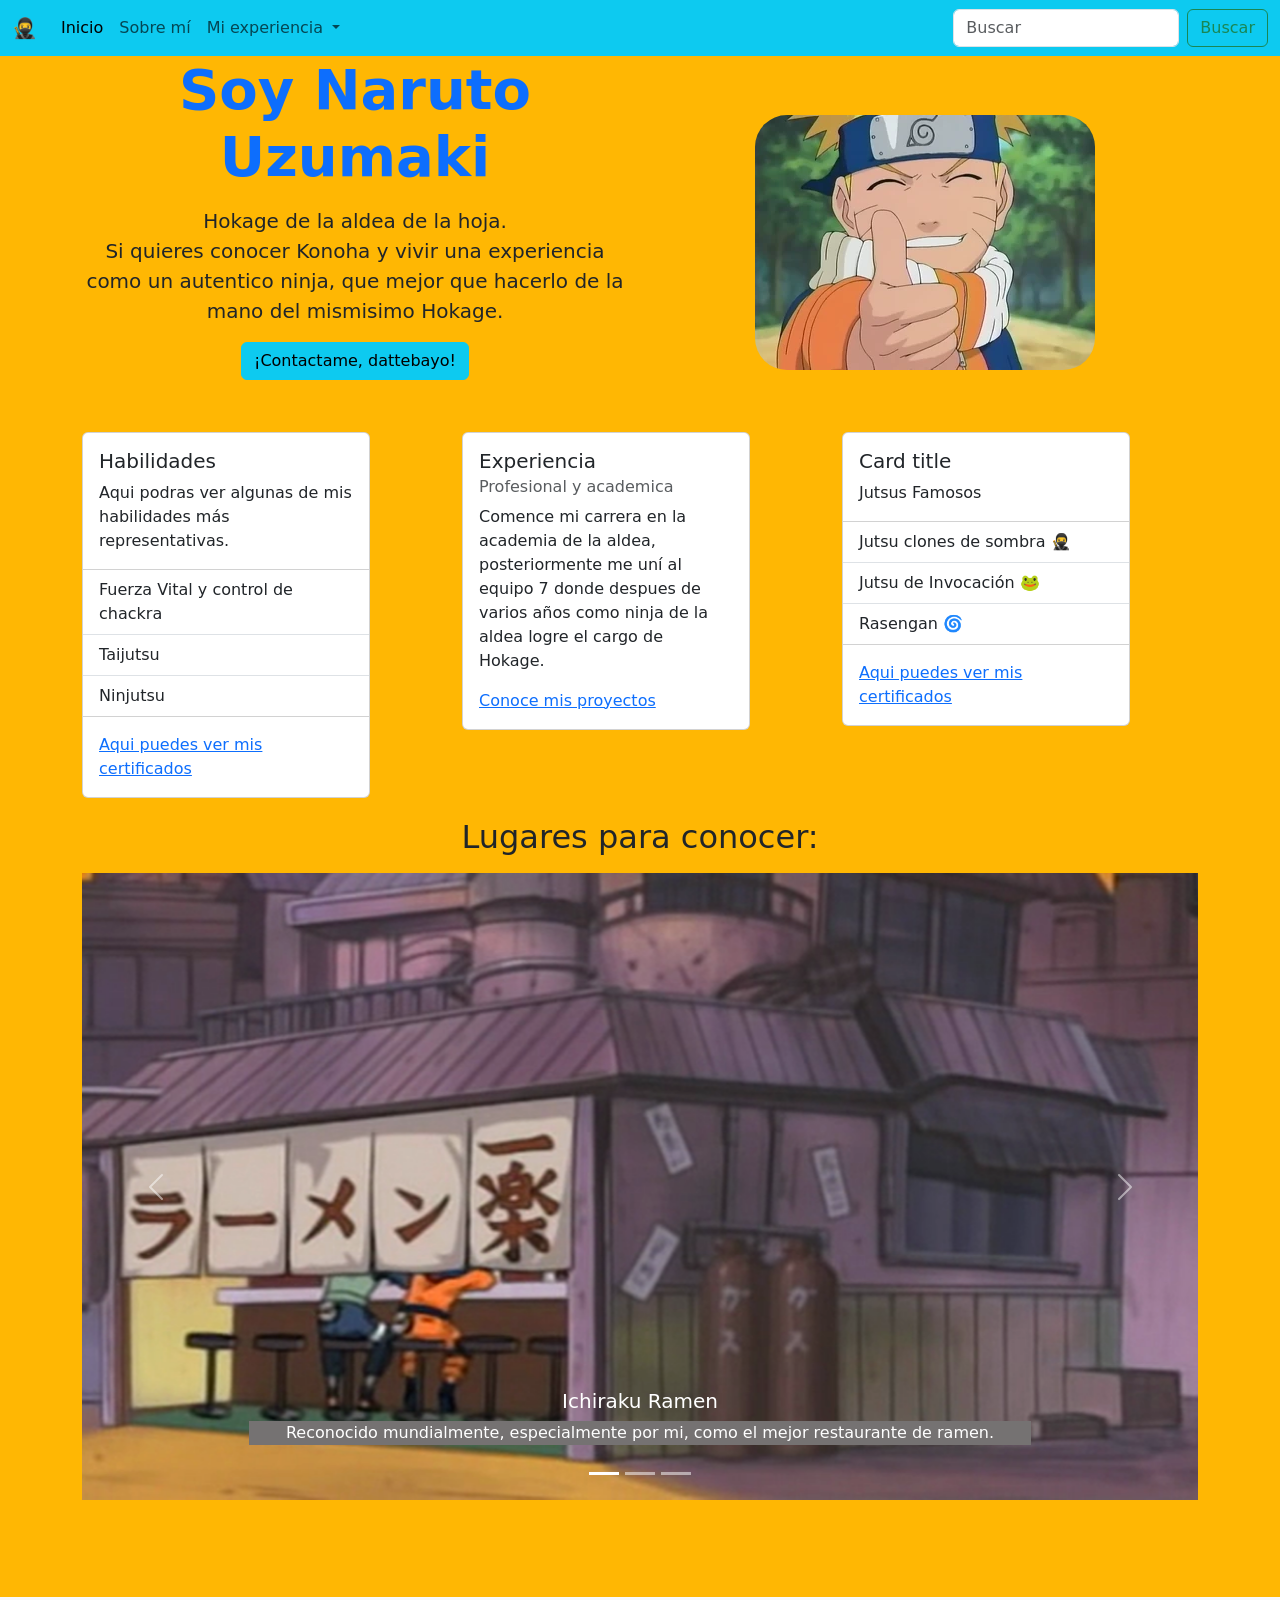
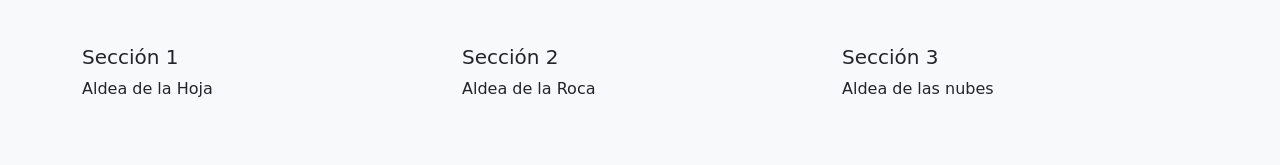
<file: index.html>
<!doctype html>
<html lang="en">

<head>
  <meta charset="utf-8">
  <meta name="viewport" content="width=device-width, initial-scale=1">
  <title> Componentes </title>
  <!-- Enlace del CDN de Boostrap -->
  <link href="https://cdn.jsdelivr.net/npm/bootstrap@5.3.8/dist/css/bootstrap.min.css" rel="stylesheet"
    integrity="sha384-sRIl4kxILFvY47J16cr9ZwB07vP4J8+LH7qKQnuqkuIAvNWLzeN8tE5YBujZqJLB" crossorigin="anonymous">
  <link rel="stylesheet" href="./components.css">
</head>

<body>

  <!-- Barra de navegación-->
  <nav class="navbar navbar-expand-lg bg-info 
" id="navbar">
    <div class="container-fluid">
      <a class="navbar-brand" href="#">🥷</a>
      <button class="navbar-toggler" type="button" data-bs-toggle="collapse" data-bs-target="#navbarSupportedContent"
        aria-controls="navbarSupportedContent" aria-expanded="false" aria-label="Toggle navigation">
        <span class="navbar-toggler-icon"></span>
      </button>
      <div class="collapse navbar-collapse" id="navbarSupportedContent">
        <ul class="navbar-nav me-auto mb-2 mb-lg-0">
          <li class="nav-item">
            <a class="nav-link active" aria-current="page" href="#">Inicio</a>
          </li>
          <li class="nav-item">
            <a class="nav-link" href="https://naruto.fandom.com/es/wiki/Naruto_Uzumaki">Sobre mí</a>
          </li>
          <li class="nav-item dropdown">
            <a class="nav-link dropdown-toggle" href="#" role="button" data-bs-toggle="dropdown" aria-expanded="false">
              Mi experiencia
            </a>
            <ul class="dropdown-menu">
              <li><a class="dropdown-item" href="https://mexico.generation.org/">Trabajo</a></li>
              <li><a class="dropdown-item" href="https://goynmexico.org/">Voluntariado</a></li>
              <li><a class="dropdown-item" href="https://technolatinas.org/">Comunidades</a></li>
            </ul>
          </li>
        </ul>
        <form class="d-flex" role="search">
          <input class="form-control me-2" type="search" placeholder="Buscar" aria-label="Search" />
          <button class="btn btn-outline-success" type="submit">Buscar</button>
        </form>
      </div>
    </div>
  </nav>

  <main class="container">
    <!--Fila #1 del grid principal-->
    <div class="row align-items-center">
      <!-- Columna #1-->
      <div class="col-md-6 text-center">
        <h1 class="display-4 fw-bold text-primary"> Soy Naruto Uzumaki </h1>
        <!--my: utilidad de espaciado, significa que el margin se aplicará al eje y vertical, o sea arriba y abajo-->
        <p class="lead my-3 align-items-center"> Hokage de la aldea de la hoja.<br>
          Si quieres conocer Konoha y vivir una experiencia como un autentico ninja, que mejor que hacerlo de la mano
          del mismisimo Hokage.</p>
        <button type="button" class="btn btn-info">¡Contactame, dattebayo!</button>
      </div>
      <!-- Columna 2-->
      <div class="col-md-6 mt-5 d-flex justify-content-center">
        <img src="./img/naruto.jpg.webp" class="img-fluid rounded-5"
          alt="Naruto, realizando su típica pose, sonriendo con el pulgar en alto.">
      </div>
    </div>

    <!-- Segunda fila del gird-->
    <div class="row my-5">
      <!-- Columna #1 - Tarjeta de habilidades técnicas -->
      <div class="col-md-6 col-lg-4 my-1" >
        <div class="card" style="width: 18rem;">
          <div class="card-body">
            <h5 class="card-title"> Habilidades </h5>
            <p class="card-text">Aqui podras ver algunas de mis habilidades más representativas.</p>
          </div>
          <ul class="list-group list-group-flush">
            <li class="list-group-item">Fuerza Vital y control de chackra</li>
            <li class="list-group-item">Taijutsu</li>
            <li class="list-group-item">Ninjutsu</li>
          </ul>
          <div class="card-body">
            <a href="https://naruto.fandom.com/es/wiki/Naruto_Uzumaki/Habilidades#Habilidades" class="card-link">Aqui puedes ver mis certificados</a>
          </div>
        </div>

      </div>
      <!-- Columna #2 - Tarjeta de experiencia -->
      <div class="col-md-6 col-lg-4 my-1">
        <div class="card" style="width: 18rem;">
          <div class="card-body">
            <h5 class="card-title">Experiencia</h5>
            <h6 class="card-subtitle mb-2 text-body-secondary">
              Profesional y academica
            </h6>
            <p class="card-text">Comence mi carrera en la academia de la aldea, posteriormente me uní al equipo 7 donde despues de varios años como ninja de la aldea logre el cargo de Hokage.</p>
            <a href="https://naruto.fandom.com/es/wiki/Hokage#Hokages" class="card-link">Conoce mis proyectos</a>
          </div>
        </div>

      </div>
      <!-- Columna #3 - Tarjeta de habilidades blandas -->
      <div class="col-md-6 col-lg-4 my-1">
        <div class="card" style="width: 18rem;">
          <div class="card-body">
            <h5 class="card-title">Card title</h5>
            <p class="card-text">Jutsus Famosos</p>
          </div>
          <ul class="list-group list-group-flush">
            <li class="list-group-item">Jutsu clones de sombra 🥷</li>
            <li class="list-group-item">Jutsu de Invocación 🐸</li>
            <li class="list-group-item">Rasengan 🌀</li>
          </ul>
          <div class="card-body">
            <a href="https://naruto.fandom.com/es/wiki/Naruto_Uzumaki/Habilidades#Ninjutsu" class="card-link">Aqui puedes ver mis certificados</a>
          </div>
        </div>
      </div>

      <h2 class="my-3">Lugares para conocer:</h2>
      <!-- Carousel -->
      <div id="carouselExampleCaptions" class="carousel slide mb-5">
        <div class="carousel-indicators">
          <button type="button" data-bs-target="#carouselExampleCaptions" data-bs-slide-to="0" class="active"
            aria-current="true" aria-label="Slide 1"></button>
          <button type="button" data-bs-target="#carouselExampleCaptions" data-bs-slide-to="1"
            aria-label="Slide 2"></button>
          <button type="button" data-bs-target="#carouselExampleCaptions" data-bs-slide-to="2"
            aria-label="Slide 3"></button>
        </div>
        <div class="carousel-inner">
          <div class="carousel-item active">
            <img src="./img/ichiraku.png" class="d-block w-100" alt="...">
            <div class="carousel-caption d-none d-md-block">
              <h5>Ichiraku Ramen</h5>
              <p id="description">Reconocido mundialmente, especialmente por mi, como el mejor restaurante de ramen.</p>
            </div>
          </div>
          <div class="carousel-item">
            <img src="./img/rostros.jpg" class="d-block w-100" alt="...">
            <div class="carousel-caption d-none d-md-block">
              <h5>Hokage Rock</h5>
              <p id="description">Famosa montaña en Konoha donde están tallados los rostros de todos los Hokages que ha tenido la aldea.</p>
            </div>
          </div>
          <div class="carousel-item">
            <img src="./img/academia.jpg" class="d-block w-100" alt="...">
            <div class="carousel-caption d-none d-md-block">
              <h5>Academia ninja</h5>
              <p id="description">Está es la academia de la aldea, aquí es donde todos comienzan a forjar su camino ninja.</p>
            </div>
          </div>
        </div>
        <button class="carousel-control-prev" type="button" data-bs-target="#carouselExampleCaptions"
          data-bs-slide="prev">
          <span class="carousel-control-prev-icon" aria-hidden="true"></span>
          <span class="visually-hidden">Previous</span>
        </button>
        <button class="carousel-control-next" type="button" data-bs-target="#carouselExampleCaptions"
          data-bs-slide="next">
          <span class="carousel-control-next-icon" aria-hidden="true"></span>
          <span class="visually-hidden">Next</span>
        </button>
      </div>
  </main>

  <footer class="bg-light text-dark py-5">
    <div class="container">
      <div class="row">
        <div class="col-md-4">
          <h5>Sección 1</h5>
          <p>Aldea de la Hoja</p>
        </div>
        <div class="col-md-4">
          <h5>Sección 2</h5>
          <p>Aldea de la Roca</p>
        </div>
        <div class="col-md-4">
          <h5>Sección 3</h5>
          <p>Aldea de las nubes</p>
        </div>
      </div>
    </div>
  </footer>


  <!-- Script de Bootstrap -->
  <script src="https://cdn.jsdelivr.net/npm/bootstrap@5.3.8/dist/js/bootstrap.bundle.min.js"
    integrity="sha384-FKyoEForCGlyvwx9Hj09JcYn3nv7wiPVlz7YYwJrWVcXK/BmnVDxM+D2scQbITxI"
    crossorigin="anonymous"></script>
</body>

</html>
</file>
<file: components.css>
body {
    background-color: #ffb703;
}


.carousel-item {
    aspect-ratio: 16 / 9; /* Proporción widescreen */
    overflow: hidden;
}

#description {
    background-color: rgb(117, 114, 114);
}

h2{
    text-align: center;
}
</file>
